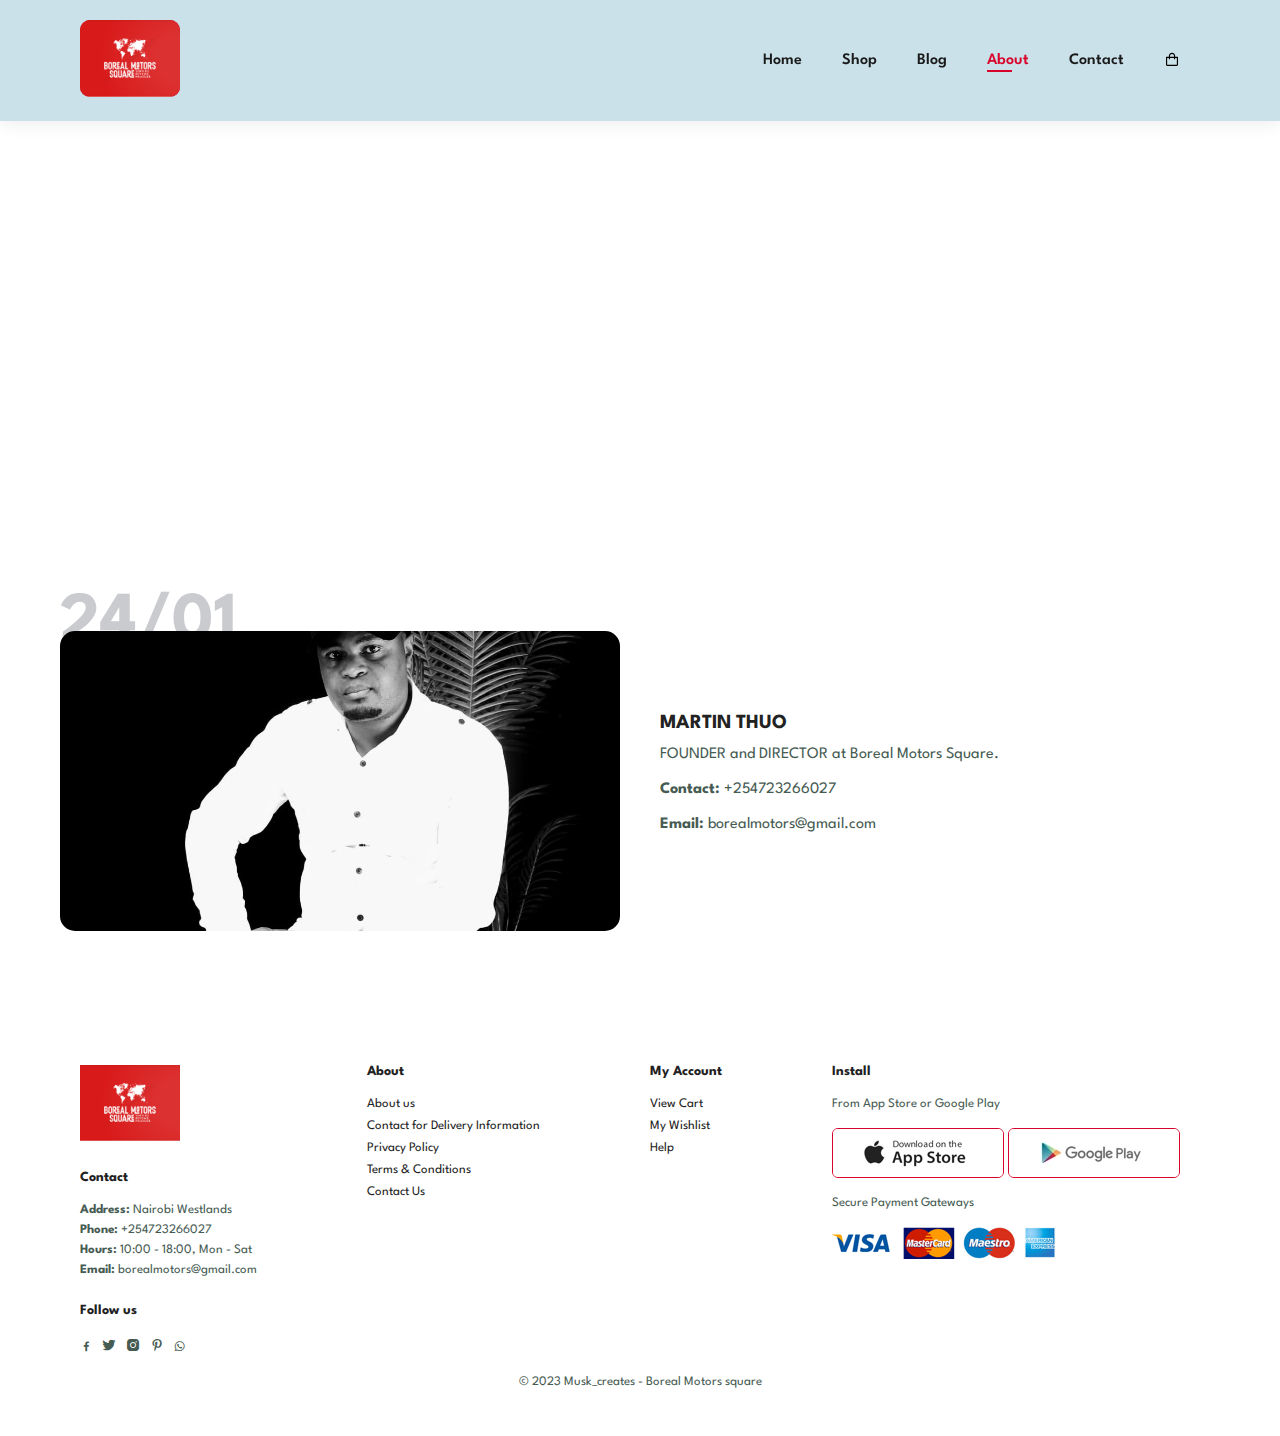
<file: about.html>
<!DOCTYPE html>
<html lang="en">
<head>
  <meta charset="UTF-8">
  <meta name="viewport" content="width=device-width, initial-scale=1.0">
  <title>Boreal About page </title>
  <link rel="icon" href="images/icons8-world-map-50.png">
  <link rel="stylesheet" href="style.css">
  <link href='https://unpkg.com/boxicons@2.1.4/css/boxicons.min.css' rel='stylesheet'>
</head>
<body>
  <section id="header">
    <a href="#"><img src="images/about/logo1.png" class="logo" alt="" width="100px"></a>
    <div>
      <ul id="navbar">
        <li><a href="./">Home</a></li>
        <li><a href="./shop">Shop</a></li>
        <li><a href="./blog" >Blog</a></li>
        <li><a href="./about"  class="active">About</a></li>
        <li><a href="./contact">Contact</a></li>
        <li><i class='bx bx-shopping-bag'></i></li>
        <a href="#" id="close"><i class='bx bxl-xing'></i></a>
      </ul>
    </div>
    <div id="mobile">
      <i class='bx bx-shopping-bag'></i>
      <i id="bar" class='bx bx-menu'></i>
    </div>
  </section>
  <section id="page-header" class="blog-header">
    <h2>Discover Boreal Motors</h2>
    <p>Read all case studies about us!</p>
  </section>
  <section id="blog">
    <div class="blog-box">
      <div class="blog-img">
        <img src="images/blog/mg1.jpg" alt="" style="border-radius: 15px;">
      </div>
      <div class="blog-details">
        <h4>MARTIN THUO</h4>
        <p> FOUNDER and DIRECTOR at Boreal Motors Square.</p>
        <p> <strong>Contact:</strong> +254723266027</p>
        <p> <strong>Email:</strong> borealmotors@gmail.com</p>
      </div>
      <h1>24/01</h1>
    </div>
  </section>
  <footer class="section-p1">
    <div class="col">
      <img class="logo" src="images/about/logo1.png" width="100px" alt="">
      <h4>Contact</h4>
      <p><strong>Address: </strong>Nairobi Westlands</p>
      <p><strong>Phone: </strong>+254723266027</p>
      <p><strong>Hours: </strong>10:00 - 18:00, Mon - Sat</p>
      <p> <strong>Email:</strong> borealmotors@gmail.com</p>
      <div class="follow">
        <h4>Follow us</h4>
        <div class="icon">
          <a href="https://www.facebook.com/profile.php?id=61553635065867&mibextid=ZbWKwL" target="_blank"><i class='bx bxl-facebook'></i></a>
          <i class='bx bxl-twitter'></i>
          <i class='bx bxl-instagram-alt'></i>
          <i class='bx bxl-pinterest-alt'></i>
          <a href="http://Wa.me/+254723266027" target="_blank"><i class='bx bxl-whatsapp'></i></a>
        </div>
      </div>
    </div>
    <div class="col">
      <h4>About</h4>
      <a href="about.html" target="_blank">About us</a>
      <a href="contact.html" target="_blank">Contact for Delivery Information</a>
      <a href="#">Privacy Policy</a>
      <a href="#">Terms & Conditions</a>
      <a href="contact.html" target="_blank">Contact Us</a>
    </div>
    <div class="col">
      <h4>My Account</h4>
      <a href="shop.html" target="_blank">View Cart</a>
      <a href="#">My Wishlist</a>
      <a href="contact.html" target="_blank">Help</a>
    </div>
    <div class="col install">
      <h4>Install</h4>
      <p>From App Store or Google Play</p>
      <div class="row">
        <img src="images/pay/app.jpg" alt="">
        <img src="images/pay/play.jpg" alt="">
      </div>
      <p>Secure Payment Gateways</p>
      <img src="images/pay/pay.png" alt="">
    </div>
    <div class="copywrite">
      <p>&copy; 2023 Musk_creates - Boreal Motors square</p>
    </div>
  </footer>

  <script type="module" src="script.js"></script>
</body>
</html>
</file>
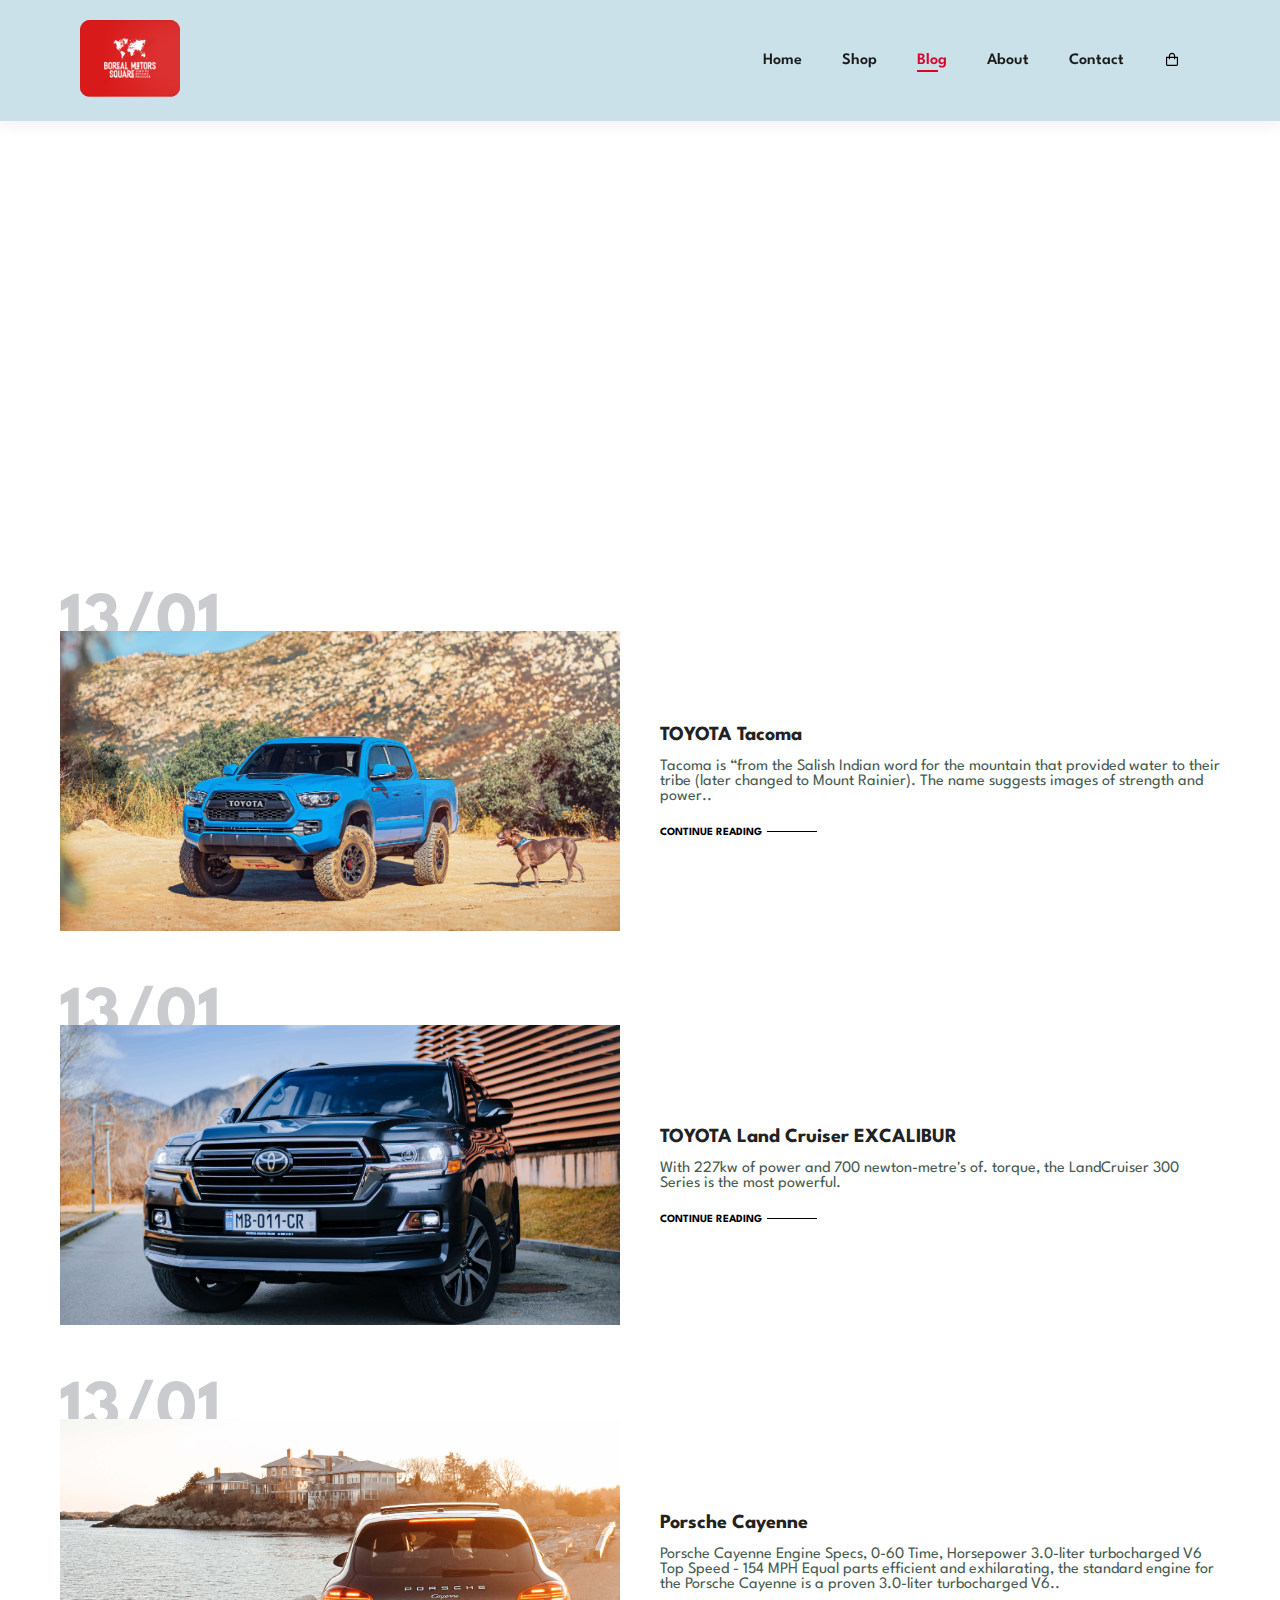
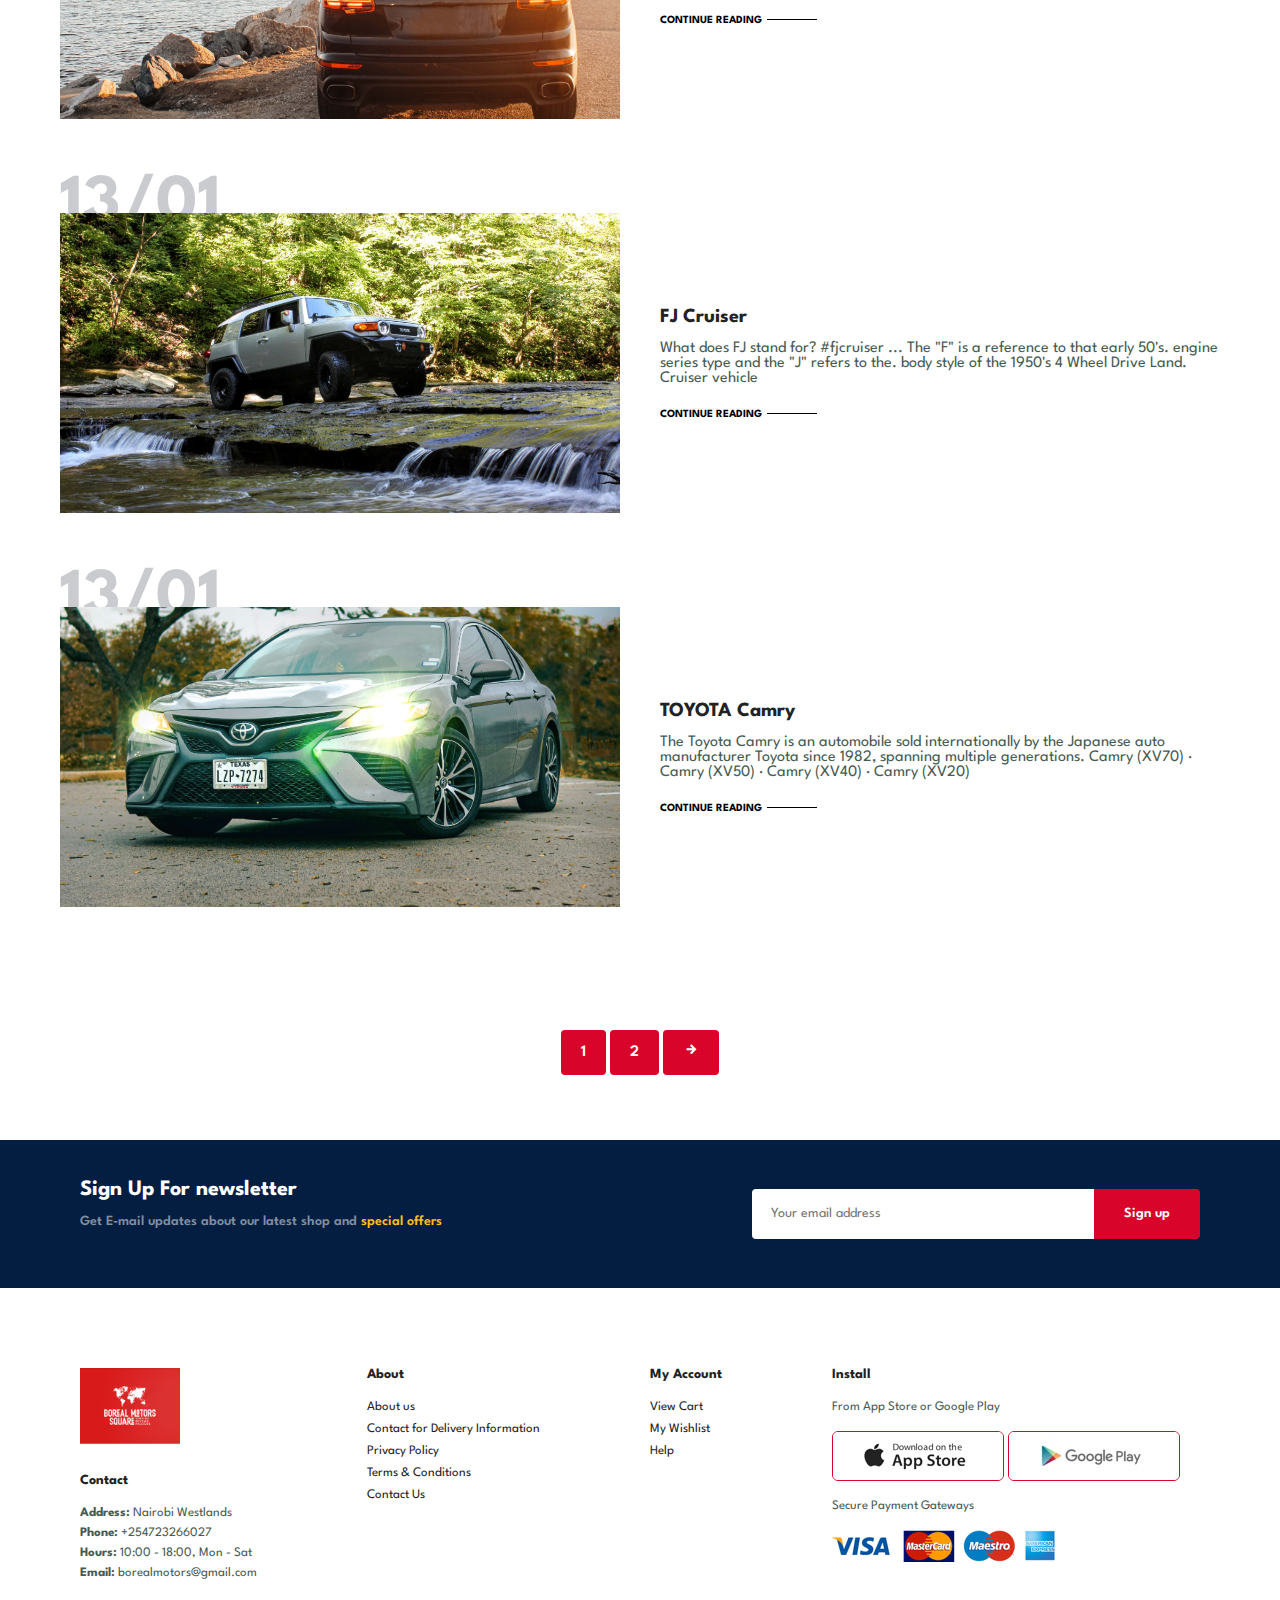
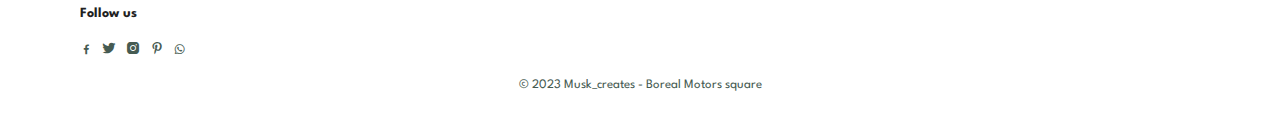
<file: blog.html>
<!DOCTYPE html>
<html lang="en">
<head>
  <meta charset="UTF-8">
  <meta name="viewport" content="width=device-width, initial-scale=1.0">
  <title>Boreal blog page</title>
  <link rel="icon" href="images/icons8-world-map-50.png">
  <link rel="stylesheet" href="style.css">
  <link href='https://unpkg.com/boxicons@2.1.4/css/boxicons.min.css' rel='stylesheet'>
</head>
<body>
  <section id="header">
    <a href="#"><img src="images/about/logo1.png" class="logo" alt="" width="100px"></a>
    <div>
      <ul id="navbar">
        <li><a href="./">Home</a></li>
        <li><a href="./shop">Shop</a></li>
        <li><a href="./blog"  class="active">Blog</a></li>
        <li><a href="./about">About</a></li>
        <li><a href="./contact">Contact</a></li>
        <li><i class='bx bx-shopping-bag'></i></li>
        <a href="#" id="close"><i class='bx bxl-xing'></i></a>
      </ul>
    </div>
    <div id="mobile">
      <i class='bx bx-shopping-bag'></i>
      <i id="bar" class='bx bx-menu'></i>
    </div>
  </section>
  <section id="page-header" class="blog-header">
    <h2>#readAbout you Favorite Car</h2>
    <p>Read all case studies about you next Car!</p>
  </section>
  <section id="blog">
    <div class="blog-box">
      <div class="blog-img">
        <img src="images/blog/b1.jpg" alt="">
      </div>
      <div class="blog-details">
        <h4>TOYOTA Tacoma</h4>
        <p> Tacoma is “from the Salish Indian word for the mountain that provided water to their tribe (later changed to Mount Rainier). The name suggests images of strength and power..</p>
        <a href="#">CONTINUE READING</a>
      </div>
      <h1>13/01</h1>
    </div>
    <div class="blog-box">
      <div class="blog-img">
        <img src="images/blog/b2.jpg" alt="">
      </div>
      <div class="blog-details">
        <h4>TOYOTA Land Cruiser EXCALIBUR</h4>
        <p>With 227kw of power and 700 newton-metre's of. torque, the LandCruiser 300 Series is the most powerful.</p>
        <a href="#">CONTINUE READING</a>
      </div>
      <h1>13/01</h1>
    </div>
    <div class="blog-box">
      <div class="blog-img">
        <img src="images/blog/b3.jpg" alt="">
      </div>
      <div class="blog-details">
        <h4>Porsche Cayenne</h4>
        <p>Porsche Cayenne Engine Specs, 0-60 Time, Horsepower
          3.0-liter turbocharged V6
          Top Speed - 154 MPH
          
          Equal parts efficient and exhilarating, the standard engine for the Porsche Cayenne is a proven 3.0-liter turbocharged V6..</p>
        <a href="#">CONTINUE READING</a>
      </div>
      <h1>13/01</h1>
    </div>
    <div class="blog-box">
      <div class="blog-img">
        <img src="images/blog/b4.jpg" alt="">
      </div>
      <div class="blog-details">
        <h4>FJ Cruiser</h4>
        <p>What does FJ stand for? #fjcruiser ...
          The "F" is a reference to that early 50's. engine series type and the "J" refers to the. body style of the 1950's 4 Wheel Drive Land. Cruiser vehicle</p>
        <a href="#">CONTINUE READING</a>
      </div>
      <h1>13/01</h1>
    </div>
    <div class="blog-box">
      <div class="blog-img">
        <img src="images/blog/b6.jpg" alt="">
      </div>
      <div class="blog-details">
        <h4>TOYOTA Camry</h4>
        <p>The Toyota Camry is an automobile sold internationally by the Japanese auto manufacturer Toyota since 1982, spanning multiple generations.
          Camry (XV70) · Camry (XV50) · Camry (XV40) · Camry (XV20)</p>
        <a href="#">CONTINUE READING</a>
      </div>
      <h1>13/01</h1>
    </div>
  </section>
  <section id="pagination" class="section-p1">
    <a href="#">1</a>
    <a href="#">2</a>
    <a href="#"><i class='bx bx-right-arrow-alt'></i></a>
  </section>
  <section id="newsletter" class="section-p1 section-m1">
    <div class="newstext">
      <h4>Sign Up For newsletter</h4>
      <p>Get E-mail updates about our latest shop and <span>special offers</span></p>
    </div>
    <div class="form">
      <input type="text" placeholder="Your email address">
      <button class="normal">Sign up</button>
    </div>
  </section>
  <footer class="section-p1">
    <div class="col">
      <img class="logo" src="images/about/logo1.png" width="100px" alt="">
      <h4>Contact</h4>
      <p><strong>Address: </strong>Nairobi Westlands</p>
      <p><strong>Phone: </strong>+254723266027</p>
      <p><strong>Hours: </strong>10:00 - 18:00, Mon - Sat</p>
      <p> <strong>Email:</strong> borealmotors@gmail.com</p>
      <div class="follow">
        <h4>Follow us</h4>
        <div class="icon">
          <a href="https://www.facebook.com/profile.php?id=61553635065867&mibextid=ZbWKwL" target="_blank"><i class='bx bxl-facebook'></i></a>
          <i class='bx bxl-twitter'></i>
          <i class='bx bxl-instagram-alt'></i>
          <i class='bx bxl-pinterest-alt'></i>
          <a href="http://Wa.me/+254723266027" target="_blank"><i class='bx bxl-whatsapp'></i></a>
        </div>
      </div>
    </div>
    <div class="col">
      <h4>About</h4>
      <a href="about.html" target="_blank">About us</a>
      <a href="contact.html" target="_blank">Contact for Delivery Information</a>
      <a href="#">Privacy Policy</a>
      <a href="#">Terms & Conditions</a>
      <a href="contact.html" target="_blank">Contact Us</a>
    </div>
    <div class="col">
      <h4>My Account</h4>
      <a href="shop.html" target="_blank">View Cart</a>
      <a href="#">My Wishlist</a>
      <a href="contact.html" target="_blank">Help</a>
    </div>
    <div class="col install">
      <h4>Install</h4>
      <p>From App Store or Google Play</p>
      <div class="row">
        <img src="images/pay/app.jpg" alt="">
        <img src="images/pay/play.jpg" alt="">
      </div>
      <p>Secure Payment Gateways</p>
      <img src="images/pay/pay.png" alt="">
    </div>
    <div class="copywrite">
      <p>&copy; 2023 Musk_creates - Boreal Motors square</p>
    </div>
  </footer>

  <script type="module" src="script.js"></script>
</body>
</html>
</file>
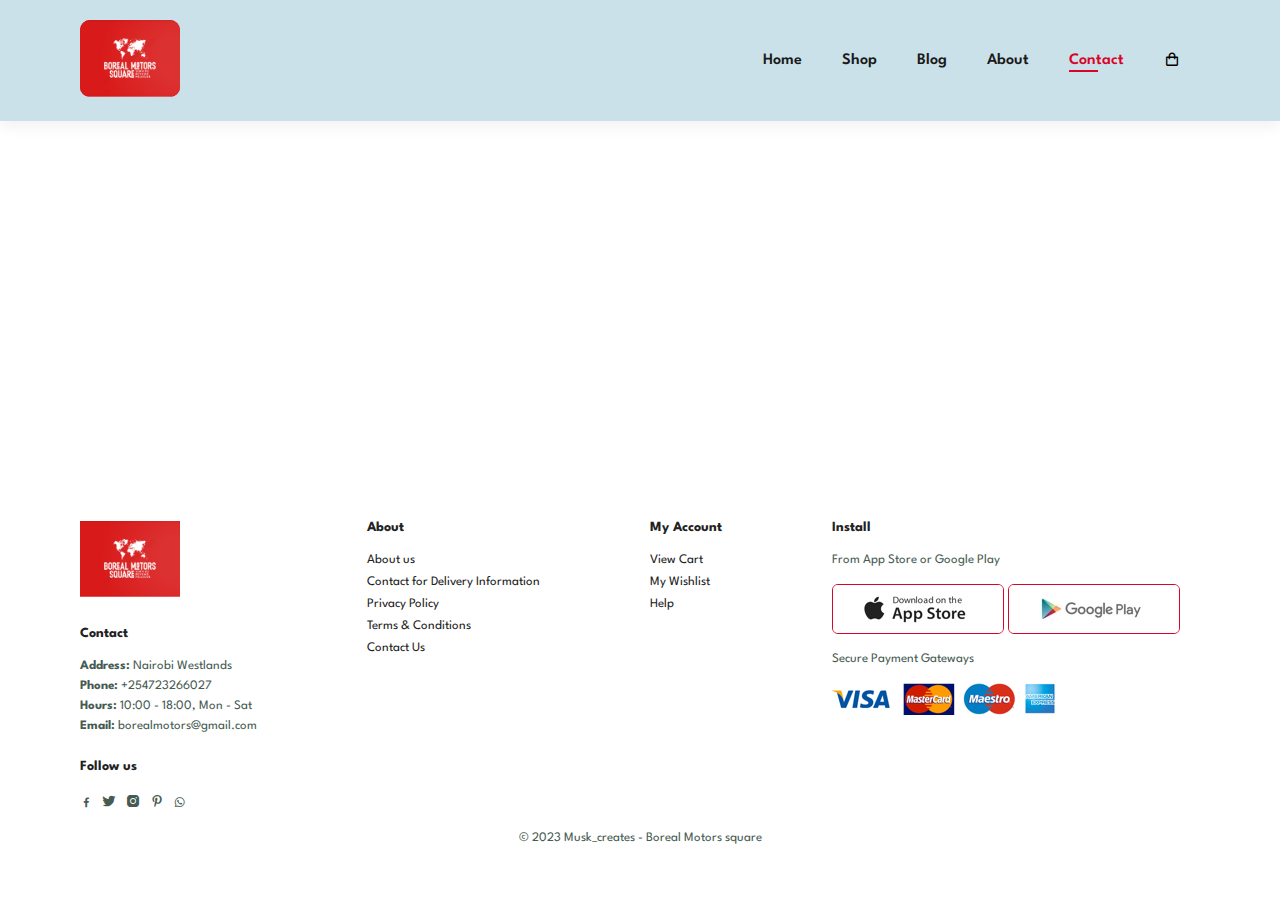
<file: contact.html>
<!DOCTYPE html>
<html lang="en">
<head>
  <meta charset="UTF-8">
  <meta name="viewport" content="width=device-width, initial-scale=1.0">
  <title>Contact Us</title>
  <link rel="icon" href="images/icons8-world-map-50.png">
  <link rel="stylesheet" href="style.css">
  <link href='https://unpkg.com/boxicons@2.1.4/css/boxicons.min.css' rel='stylesheet'>
</head>
<body>
  <section id="header">
    <a href="#"><img src="images/about/logo1.png" class="logo" alt="" width="100px"></a>
    <div>
      <ul id="navbar">
        <li><a href="./">Home</a></li>
        <li><a href="./shop">Shop</a></li>
        <li><a href="./blog" >Blog</a></li>
        <li><a href="./about">About</a></li>
        <li><a href="./contact"  class="active">Contact</a></li>
        <li><i class='bx bx-shopping-bag'></i></li>
        <a href="#" id="close"><i class='bx bxl-xing'></i></a>
      </ul>
    </div>
    <div id="mobile">
      <i class='bx bx-shopping-bag'></i>
      <i id="bar" class='bx bx-menu'></i>
    </div>
  </section>
  <section id="page-header" class="blog-header">
    <h2>#Contact BOREAL MOTORS</h2>
    <p>We will source your car Today!</p>
  </section>
  <footer class="section-p1">
    <div class="col">
      <img class="logo" src="images/about/logo1.png" width="100px" alt="">
      <h4>Contact</h4>
      <p><strong>Address: </strong>Nairobi Westlands</p>
      <p><strong>Phone: </strong>+254723266027</p>
      <p><strong>Hours: </strong>10:00 - 18:00, Mon - Sat</p>
      <p> <strong>Email:</strong> borealmotors@gmail.com</p>
      <div class="follow">
        <h4>Follow us</h4>
        <div class="icon">
          <a href="https://www.facebook.com/profile.php?id=61553635065867&mibextid=ZbWKwL" target="_blank"><i class='bx bxl-facebook'></i></a>
          <i class='bx bxl-twitter'></i>
          <i class='bx bxl-instagram-alt'></i>
          <i class='bx bxl-pinterest-alt'></i>
          <a href="http://Wa.me/+254723266027" target="_blank"><i class='bx bxl-whatsapp'></i></a>
        </div>
      </div>
    </div>
    <div class="col">
      <h4>About</h4>
      <a href="about.html" target="_blank">About us</a>
      <a href="contact.html" target="_blank">Contact for Delivery Information</a>
      <a href="#">Privacy Policy</a>
      <a href="#">Terms & Conditions</a>
      <a href="contact.html" target="_blank">Contact Us</a>
    </div>
    <div class="col">
      <h4>My Account</h4>
      <a href="shop.html" target="_blank">View Cart</a>
      <a href="#">My Wishlist</a>
      <a href="contact.html" target="_blank">Help</a>
    </div>
    <div class="col install">
      <h4>Install</h4>
      <p>From App Store or Google Play</p>
      <div class="row">
        <img src="images/pay/app.jpg" alt="">
        <img src="images/pay/play.jpg" alt="">
      </div>
      <p>Secure Payment Gateways</p>
      <img src="images/pay/pay.png" alt="">
    </div>
    <div class="copywrite">
      <p>&copy; 2023 Musk_creates - Boreal Motors square</p>
    </div>
  </footer>

  <script type="module" src="script.js"></script>
</body>
</html>
</file>
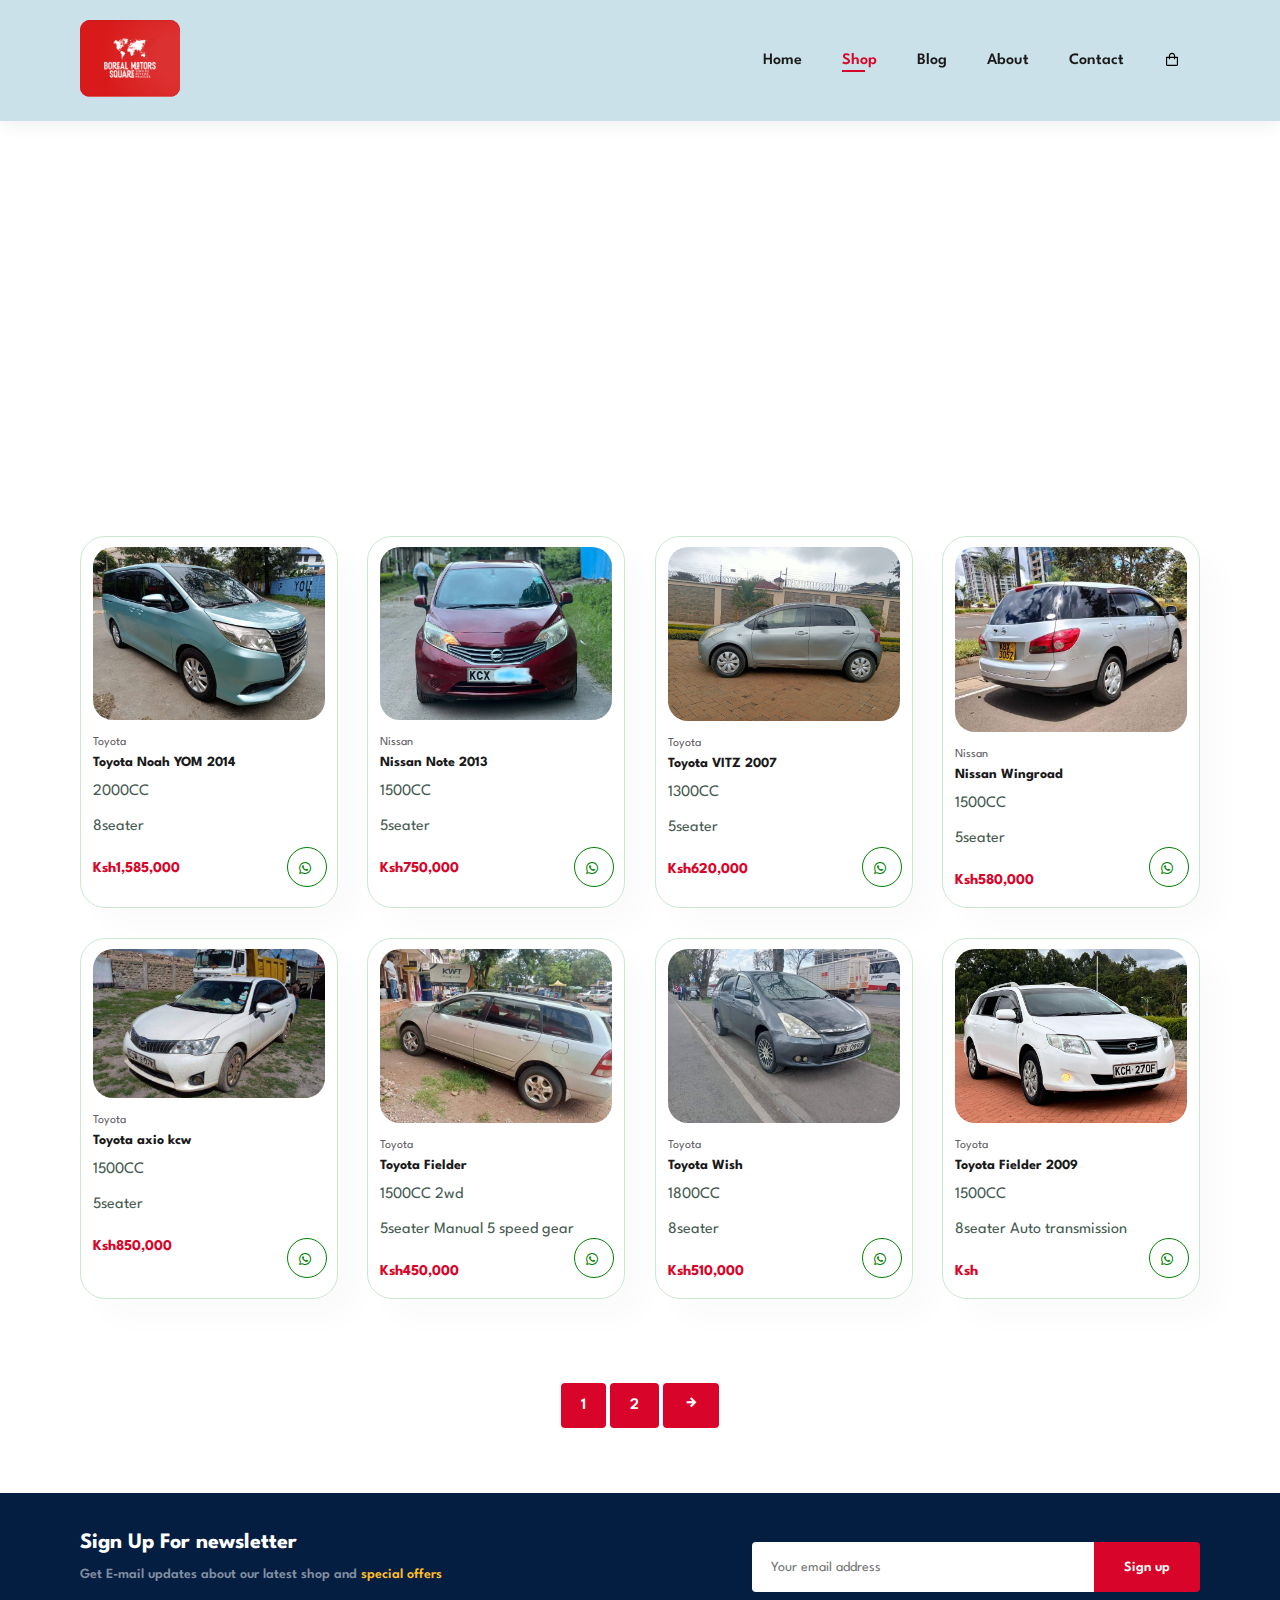
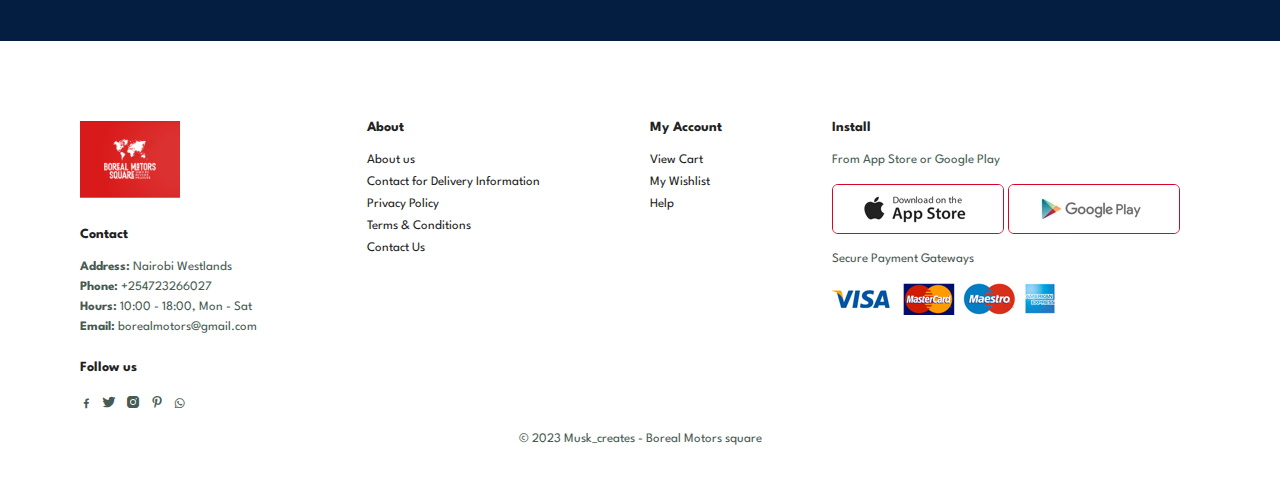
<file: shop.html>
<!DOCTYPE html>
<html lang="en">
<head>
  <meta charset="UTF-8">
  <meta name="viewport" content="width=device-width, initial-scale=1.0">
  <title>Boreal Shop </title>
  <link rel="icon" href="images/icons8-world-map-50.png">
  <link rel="stylesheet" href="style.css">
  <link href='https://unpkg.com/boxicons@2.1.4/css/boxicons.min.css' rel='stylesheet'>
</head>
<body>
  <section id="header">
    <a href="#"><img src="images/about/logo1.png" class="logo" alt="" width="100px"></a>
    <div>
      <ul id="navbar">
        <li><a href="./">Home</a></li>
        <li><a href="./shop" class="active">Shop</a></li>
        <li><a href="./blog">Blog</a></li>
        <li><a href="./about">About</a></li>
        <li><a href="./contact">Contact</a></li>
        <li><i class='bx bx-shopping-bag'></i></li>
        <a href="#" id="close"><i class='bx bxl-xing'></i></a>
      </ul>
    </div>
    <div id="mobile">
      <i class='bx bx-shopping-bag'></i>
      <i id="bar" class='bx bx-menu'></i>
    </div>
  </section>
  <section id="page-header" class="blog-header">
    <h2>#Stayhome</h2>
    <p>Save more with coupons & up to 70% off!</p>
  </section>
  <section id="product1" class="section-p1">
    <div class="pro-container" id="pro-container2">
      <!-- <div class="pro" onclick="window.location.href='sproduct.html';">
        <img src="images/products/f1.jpg" alt="">
        <div class="des">
          <span>adidas</span>
          <h5>Cartoon Astronaut T-shirts</h5>
          <div class="star">
            <i class='bx bxs-star'></i>
            <i class='bx bxs-star'></i>
            <i class='bx bxs-star'></i>
            <i class='bx bxs-star'></i>
            <i class='bx bxs-star'></i>
          </div>
          <h4>$78</h4>
        </div>
        <a href="#"><i class='bx bxs-cart cart'></i></a>
      </div>
      <div class="pro">
        <img src="images/products/f2.jpg" alt="">
        <div class="des">
          <span>adidas</span>
          <h5>Cartoon Astronaut T-shirts</h5>
          <div class="star">
            <i class='bx bxs-star'></i>
            <i class='bx bxs-star'></i>
            <i class='bx bxs-star'></i>
            <i class='bx bxs-star'></i>
            <i class='bx bxs-star'></i>
          </div>
          <h4>$78</h4>
        </div>
        <a href="#"><i class='bx bxs-cart cart'></i></a>
      </div>
      <div class="pro">
        <img src="images/products/f3.jpg" alt="">
        <div class="des">
          <span>adidas</span>
          <h5>Cartoon Astronaut T-shirts</h5>
          <div class="star">
            <i class='bx bxs-star'></i>
            <i class='bx bxs-star'></i>
            <i class='bx bxs-star'></i>
            <i class='bx bxs-star'></i>
            <i class='bx bxs-star'></i>
          </div>
          <h4>$78</h4>
        </div>
        <a href="#"><i class='bx bxs-cart cart'></i></a>
      </div>
      <div class="pro">
        <img src="images/products/f4.jpg" alt="">
        <div class="des">
          <span>adidas</span>
          <h5>Cartoon Astronaut T-shirts</h5>
          <div class="star">
            <i class='bx bxs-star'></i>
            <i class='bx bxs-star'></i>
            <i class='bx bxs-star'></i>
            <i class='bx bxs-star'></i>
            <i class='bx bxs-star'></i>
          </div>
          <h4>$78</h4>
        </div>
        <a href="#"><i class='bx bxs-cart cart'></i></a>
      </div>
      <div class="pro">
        <img src="images/products/f5.jpg" alt="">
        <div class="des">
          <span>adidas</span>
          <h5>Cartoon Astronaut T-shirts</h5>
          <div class="star">
            <i class='bx bxs-star'></i>
            <i class='bx bxs-star'></i>
            <i class='bx bxs-star'></i>
            <i class='bx bxs-star'></i>
            <i class='bx bxs-star'></i>
          </div>
          <h4>$78</h4>
        </div>
        <a href="#"><i class='bx bxs-cart cart'></i></a>
      </div>
      <div class="pro">
        <img src="images/products/f6.jpg" alt="">
        <div class="des">
          <span>adidas</span>
          <h5>Cartoon Astronaut T-shirts</h5>
          <div class="star">
            <i class='bx bxs-star'></i>
            <i class='bx bxs-star'></i>
            <i class='bx bxs-star'></i>
            <i class='bx bxs-star'></i>
            <i class='bx bxs-star'></i>
          </div>
          <h4>$78</h4>
        </div>
        <a href="#"><i class='bx bxs-cart cart'></i></a>
      </div>
      <div class="pro">
        <img src="images/products/f7.jpg" alt="">
        <div class="des">
          <span>adidas</span>
          <h5>Cartoon Astronaut T-shirts</h5>
          <div class="star">
            <i class='bx bxs-star'></i>
            <i class='bx bxs-star'></i>
            <i class='bx bxs-star'></i>
            <i class='bx bxs-star'></i>
            <i class='bx bxs-star'></i>
          </div>
          <h4>$78</h4>
        </div>
        <a href="#"><i class='bx bxs-cart cart'></i></a>
      </div>
      <div class="pro">
        <img src="images/products/f8.jpg" alt="">
        <div class="des">
          <span>adidas</span>
          <h5>Cartoon Astronaut T-shirts</h5>
          <div class="star">
            <i class='bx bxs-star'></i>
            <i class='bx bxs-star'></i>
            <i class='bx bxs-star'></i>
            <i class='bx bxs-star'></i>
            <i class='bx bxs-star'></i>
          </div>
          <h4>$78</h4>
        </div>
        <a href="#"><i class='bx bxs-cart cart'></i></a>
      </div>
      <div class="pro">
        <img src="images/products/n1.jpg" alt="">
        <div class="des">
          <span>adidas</span>
          <h5>Cartoon Astronaut T-shirts</h5>
          <div class="star">
            <i class='bx bxs-star'></i>
            <i class='bx bxs-star'></i>
            <i class='bx bxs-star'></i>
            <i class='bx bxs-star'></i>
            <i class='bx bxs-star'></i>
          </div>
          <h4>$78</h4>
        </div>
        <a href="#"><i class='bx bxs-cart cart'></i></a>
      </div>
      <div class="pro">
        <img src="images/products/n2.jpg" alt="">
        <div class="des">
          <span>adidas</span>
          <h5>Cartoon Astronaut T-shirts</h5>
          <div class="star">
            <i class='bx bxs-star'></i>
            <i class='bx bxs-star'></i>
            <i class='bx bxs-star'></i>
            <i class='bx bxs-star'></i>
            <i class='bx bxs-star'></i>
          </div>
          <h4>$78</h4>
        </div>
        <a href="#"><i class='bx bxs-cart cart'></i></a>
      </div>
      <div class="pro">
        <img src="images/products/n3.jpg" alt="">
        <div class="des">
          <span>adidas</span>
          <h5>Cartoon Astronaut T-shirts</h5>
          <div class="star">
            <i class='bx bxs-star'></i>
            <i class='bx bxs-star'></i>
            <i class='bx bxs-star'></i>
            <i class='bx bxs-star'></i>
            <i class='bx bxs-star'></i>
          </div>
          <h4>$78</h4>
        </div>
        <a href="#"><i class='bx bxs-cart cart'></i></a>
      </div>
      <div class="pro">
        <img src="images/products/n4.jpg" alt="">
        <div class="des">
          <span>adidas</span>
          <h5>Cartoon Astronaut T-shirts</h5>
          <div class="star">
            <i class='bx bxs-star'></i>
            <i class='bx bxs-star'></i>
            <i class='bx bxs-star'></i>
            <i class='bx bxs-star'></i>
            <i class='bx bxs-star'></i>
          </div>
          <h4>$78</h4>
        </div>
        <a href="#"><i class='bx bxs-cart cart'></i></a>
      </div>
      <div class="pro">
        <img src="images/products/n5.jpg" alt="">
        <div class="des">
          <span>adidas</span>
          <h5>Cartoon Astronaut T-shirts</h5>
          <div class="star">
            <i class='bx bxs-star'></i>
            <i class='bx bxs-star'></i>
            <i class='bx bxs-star'></i>
            <i class='bx bxs-star'></i>
            <i class='bx bxs-star'></i>
          </div>
          <h4>$78</h4>
        </div>
        <a href="#"><i class='bx bxs-cart cart'></i></a>
      </div>
      <div class="pro">
        <img src="images/products/n6.jpg" alt="">
        <div class="des">
          <span>adidas</span>
          <h5>Cartoon Astronaut T-shirts</h5>
          <div class="star">
            <i class='bx bxs-star'></i>
            <i class='bx bxs-star'></i>
            <i class='bx bxs-star'></i>
            <i class='bx bxs-star'></i>
            <i class='bx bxs-star'></i>
          </div>
          <h4>$78</h4>
        </div>
        <a href="#"><i class='bx bxs-cart cart'></i></a>
      </div>
      <div class="pro">
        <img src="images/products/n7.jpg" alt="">
        <div class="des">
          <span>adidas</span>
          <h5>Cartoon Astronaut T-shirts</h5>
          <div class="star">
            <i class='bx bxs-star'></i>
            <i class='bx bxs-star'></i>
            <i class='bx bxs-star'></i>
            <i class='bx bxs-star'></i>
            <i class='bx bxs-star'></i>
          </div>
          <h4>$78</h4>
        </div>
        <a href="#"><i class='bx bxs-cart cart'></i></a>
      </div>
      <div class="pro">
        <img src="images/products/n8.jpg" alt="">
        <div class="des">
          <span>adidas</span>
          <h5>Cartoon Astronaut T-shirts</h5>
          <div class="star">
            <i class='bx bxs-star'></i>
            <i class='bx bxs-star'></i>
            <i class='bx bxs-star'></i>
            <i class='bx bxs-star'></i>
            <i class='bx bxs-star'></i>
          </div>
          <h4>$78</h4>
        </div>
        <a href="#"><i class='bx bxs-cart cart'></i></a>
      </div> -->
    </div>
  </section>
  <section id="pagination" class="section-p1">
    <a href="#">1</a>
    <a href="#">2</a>
    <a href="#"><i class='bx bx-right-arrow-alt'></i></a>
  </section>
  <section id="newsletter" class="section-p1 section-m1">
    <div class="newstext">
      <h4>Sign Up For newsletter</h4>
      <p>Get E-mail updates about our latest shop and <span>special offers</span></p>
    </div>
    <div class="form">
      <input type="text" placeholder="Your email address">
      <button class="normal">Sign up</button>
    </div>
  </section>
  <footer class="section-p1">
    <div class="col">
      <img class="logo" src="images/about/logo1.png" width="100px" alt="">
      <h4>Contact</h4>
      <p><strong>Address: </strong>Nairobi Westlands</p>
      <p><strong>Phone: </strong>+254723266027</p>
      <p><strong>Hours: </strong>10:00 - 18:00, Mon - Sat</p>
      <p> <strong>Email:</strong> borealmotors@gmail.com</p>
      <div class="follow">
        <h4>Follow us</h4>
        <div class="icon">
          <a href="https://www.facebook.com/profile.php?id=61553635065867&mibextid=ZbWKwL" target="_blank"><i class='bx bxl-facebook'></i></a>
          <i class='bx bxl-twitter'></i>
          <i class='bx bxl-instagram-alt'></i>
          <i class='bx bxl-pinterest-alt'></i>
          <a href="http://Wa.me/+254723266027" target="_blank"><i class='bx bxl-whatsapp'></i></a>
        </div>
      </div>
    </div>
    <div class="col">
      <h4>About</h4>
      <a href="about.html" target="_blank">About us</a>
      <a href="contact.html" target="_blank">Contact for Delivery Information</a>
      <a href="#">Privacy Policy</a>
      <a href="#">Terms & Conditions</a>
      <a href="contact.html" target="_blank">Contact Us</a>
    </div>
    <div class="col">
      <h4>My Account</h4>
      <a href="shop.html" target="_blank">View Cart</a>
      <a href="#">My Wishlist</a>
      <a href="contact.html" target="_blank">Help</a>
    </div>
    <div class="col install">
      <h4>Install</h4>
      <p>From App Store or Google Play</p>
      <div class="row">
        <img src="images/pay/app.jpg" alt="">
        <img src="images/pay/play.jpg" alt="">
      </div>
      <p>Secure Payment Gateways</p>
      <img src="images/pay/pay.png" alt="">
    </div>
    <div class="copywrite">
      <p>&copy; 2023 Musk_creates - Boreal Motors square</p>
    </div>
  </footer>

  <script type="module" src="script.js"></script>
</body>
</html>
</file>
<file: style.css>
@import url('https://fonts.googleapis.com/css2?family=Josefin+Sans:ital,wght@1,100&family=League+Spartan:wght@400;500;600;700&family=Montserrat:wght@400;500;600&family=Permanent+Marker&family=Poiret+One&family=Poppins:ital,wght@0,200;0,300;0,400;0,500;0,600;1,200;1,500&family=Roboto:ital,wght@0,400;1,100&family=Rubik:wght@300&family=Young+Serif&display=swap');
*{
  font-family:'League Spartan', sans-serif;
  margin: 0;
  padding: 0;
  box-sizing: border-box;
}
h1{
  font-size: 50px;
  line-height: 64px;
  color: #222;
}
h2{
  font-size: 46px;
  line-height: 54px;
  color: #222;
}
h4{
  font-size: 20px;
  color: #222;
}
h6{
  font-weight: 700;
  font-size: 12px;
}
p{
  font-size: 16px;
  color: #465b52;
  margin: 15px 0 20px 0;
}
.section-p1{
  padding: 40px 80px;
}
.section-m1{
  margin: 40px 0;
}
button.normal{
  font-size: 14px;
  font-weight: 600;
  padding: 15px 30px;
  color: #000;
  background: #fff;
  border-radius: 4px;
  cursor: pointer;
  border: none;
  outline: none;
  transition: 0.2s;
}
button.white{
  font-size: 13px;
  font-weight: 600;
  padding: 11px 18px;
  color: #fff;
  background: transparent;
  cursor: pointer;
  border: 1px solid white;
  outline: none;
  transition: 0.2s;
}
body{
  width: 100%;
}
#header{
  position: sticky;
  display: flex;
  align-items: center;
  justify-content: space-between;
  padding: 20px 80px;
  background: rgb(203, 225, 234);
  box-shadow: 0 5px 15px rgba(0, 0, 0, 0.06);
  z-index: 999;
  top: 0;
  left: 0;
}
#header a img{
  background: #d90429;
  border-radius: 10px;
}
#navbar{
  display: flex;
  align-items: center;
  justify-content: center;
}
#navbar li{
  list-style: none;
  padding: 0 20px;
  position: relative;
}
#navbar li a{
  text-decoration: none;
  font-size: 16px;
  font-weight: 600;
  color: #1a1a1a;
  transition: 0.3s ease;
}
#navbar li a:hover,
#navbar li a.active{
  color: #d90429;
}
#navbar li a.active::after,
#navbar li a:hover::after{
  content: "";
  width: 30%;
  height: 2px;
  background: #d90429;
  position: absolute;
  bottom: -4px;
  left: 20px;
} 
#mobile{
  display:none;
  align-items: center;
}
#close{
  display: none;
}
#hero{
  background: url(images/hero/scott-webb-E0f9iLMTuVQ-unsplash.jpg);
  height: 90vh;
  width: 100%;
  background-position: top 25% right 0;
  background-size: cover;
  padding: 0 80px;
  display: flex;
  flex-direction: column;
  align-items: flex-start;
  justify-content: center;
}
#hero h4{
  padding-bottom: 15px;
}
#hero h1{
  color: #d90429;
}
#hero button a{
  background: url(images/hero/button.png);
  background-color: transparent;
  color: #d90429;
  border: none;
  text-decoration: none;
  padding: 14px 80px 14px 65px;
  background-repeat: no-repeat;
  cursor: pointer;
  font-weight: 700;
  font-size: 15px;
}
#feature{
  display: flex;
  align-items: center;
  justify-content: center;
  flex-wrap: wrap;
}
#feature .fe-box{
  width: 180px;
  text-align: center;
  padding: 25px 15px;
  box-shadow: 20px 20px 34px rgba(0, 0, 0, 0.03);
  border: 1px solid #cce7d0;
  border-radius: 4px;
  margin: 15px 0px;
}
#feature .fe-box:hover{
  box-shadow: 10px 10px 54px rgba(70,62, 221, 0.13);
}
#feature .fe-box img{
  width: 100%;
  margin-bottom: 10px;
}
#feature .fe-box h6{
  display: inline-block;
  padding: 9px 8px 6px 8px;
  line-height: 1;
  border-radius: 4px;
  color: #d90429;
  background: #fddde4;
}
#feature .fe-box:nth-child(2) h6{
  background: #cdebbc;
}
#feature .fe-box:nth-child(3) h6{
  background: #d1e8f2;
}
#feature .fe-box:nth-child(4) h6{
  background: #cdd4f8;
}
#feature .fe-box:nth-child(5) h6{
  background: #f6dbf6;
}
#feature .fe-box:nth-child(6) h6{
  background: #fff2e5;
}
#product1{
  text-align: center;
}
#product1 .pro-container{
  display: flex;
  justify-content: space-between;
  flex-wrap: wrap;
}
#product1 .pro{
  width: 23%;
  min-width: 250px;
  padding: 10px 12px;
  border: 1px solid #cce7d0;
  border-radius: 25px;
  cursor: pointer;
  box-shadow: 20px 20px 30px rgba(0, 0, 0, 0.02);
  margin: 15px 0;
  transition: 0.2s ease;
  position: relative;
}
#product1 .pro:hover{
  box-shadow: 20px 20px 30px rgba(0, 0, 0, 0.06);
}
#product1 .pro img{
  width: 100%;
  border-radius: 20px;
}
#product1 .pro .des{
  text-align: start;
  padding: 10px 0;
}
#product1 .pro .des span{
  color: #606063;
  font-size: 12px;
}
#product1 .pro .des h5{
  padding-top: 7px;
  color: #1a1a1a;
  font-size: 14px;
}
#product1 .pro .des i{
  font-size: 12px;
  color: rgb(243, 181, 25);
}
#product1 .pro .des h4{
  padding: 7px 0 0 0;
  font-size: 15px;
  font-weight: 700;
  color: #d90429;
}
#product1 .pro a i{
  width: 40px;
  height: 40px;
  line-height: 40px;
  padding-right: 4px;;
  border-radius: 50px;
  background-color: white;
  font-weight: 500;
  color: green;
  border: 1px solid green;
  position: absolute;
  bottom: 20px;
  right: 10px;
  transition: .3s ease;
}
#product1 .pro a i:hover{
  background: green;
  color: white;
}
#banner{
  display: flex;
  flex-direction: column;
  justify-content: center;
  align-items: center;
  text-align: center;
  background: url(images/barner/b2.jpg);
  height: 40vh;
  width: 100%;
  background-size: cover;
  background-position: center;
  transition: .3s ease;
}
#banner:hover{
  background-image: linear-gradient(rgba(9, 0, 77, 0.65), rgba(200, 200, 200, 0.65)), url(images/barner/b2.jpg);
}
#banner h4{
  color: white;
  font-size: 16px;
}
#banner h2{
  color: white;
  font-size: 30px;
  padding: 10px 0;
}
#banner h2 span{
  color: #ef3636;
}
#banner button:hover{
  background: #d90429;
  color: white;
}
#sm-banner{
  display: flex;
  justify-content: space-between;
  flex-wrap: wrap;
}
#sm-banner .banner-box{
  display: flex;
  flex-direction: column;
  justify-content: center;
  align-items: flex-start;
  background: url(images/barner/b17.jpg);
  min-width: 540px;
  height: 50vh;
  background-size: cover;
  background-position: center;
  padding: 30px;
}
#sm-banner .banner-box:hover{
  background-image: linear-gradient(rgba(9, 0, 77, 0.65), rgba(200, 200, 200, 0.65)), url(images/barner/b10.jpg);
}
#sm-banner h4{
  color: white;
  font-size: 20px;
  font-weight: 300;
}
#sm-banner h2{
  color: white;
  font-size: 28px;
  font-weight: 800;
}
#sm-banner span{
  color: white;
  font-size: 14px;
  font-weight: 500;
  padding-bottom: 15px;
}
#sm-banner .banner-box2{
  background: url(images/barner/b10.jpg);
  background-size: cover;
  background-position: center;
}
#sm-banner .banner-box2:hover{
  background-image: linear-gradient(rgba(9, 0, 77, 0.65), rgba(200, 200, 200, 0.65)), url(images/barner/b17.jpg);
}
#sm-banner .banner-box:hover button{
  background: #d90429;
  border: 1px solid #d90429;
}
#banner3{
  display: flex;
  align-items: center;
  justify-content: space-between;
  flex-wrap: wrap;
  padding: 0 80px;
}
#banner3 .banner-box{
  display: flex;
  flex-direction: column;
  justify-content: center;
  align-items: flex-start;
  background: url(images/barner/b7.jpg);
  min-width: 30%;
  height: 30vh;
  background-size: cover;
  background-position: center;
  padding: 30px;
  margin-bottom: 20px;
}
#banner3 .banner-box:hover{
  background-image: linear-gradient(rgba(9, 0, 77, 0.65), rgba(200, 200, 200, 0.65)), url(images/barner/b7.jpg);
}
#banner3 .banner-box2{
  background: url(images/barner/b4.jpg);
  background-size: cover;
  background-position: center;
}
#banner3 .banner-box2:hover{
  background-image: linear-gradient(rgba(9, 0, 77, 0.65), rgba(200, 200, 200, 0.65)), url(images/barner/b4.jpg);
}
#banner3 .banner-box3{
  background: url(images/barner/b18.jpg);
  background-size: cover;
  background-position: center;
}
#banner3 .banner-box3:hover{
  background-image: linear-gradient(rgba(9, 0, 77, 0.65), rgba(200, 200, 200, 0.65)), url(images/barner/b18.jpg);
}
#banner3 h2{
  color: white;
  font-weight: 900;
  font-size: 22px;
}
#banner3 h3{
  color: #ffd60a;
  font-weight: 800;
  font-size: 15px;
}
#newsletter{
  display: flex;
  align-items: center;
  justify-content: space-between;
  flex-wrap: wrap;
  background-image: url(images/barner/b14.png);
  background-repeat: no-repeat;
  background-position: 20% 30%;
  background: #041e42;
} 
#newsletter h4{
  font-size: 22px;
  font-weight: 700;
  color: #fff;
}
#newsletter p{
  font-size: 14px;
  font-weight: 600;
  color: #818ea0;
}
#newsletter p span{
  color: #ffbd27;
}
#newsletter .form{
  display: flex;
  width: 40%;

}
#newsletter input{
  height: 3.125rem;
  padding: 0 1.25em;
  font-size: 14px;
  width: 100%;
  border: 1px solid transparent;
  border-radius: 4px;
  outline: none;
}
#newsletter button{
  margin-left: -10px;
  border-top-left-radius: 0;
  border-bottom-left-radius: 0;
  background: #d90429;
  color: #fff; 
  white-space: nowrap;
}
footer{
  display: flex;
  flex-wrap: wrap;
  justify-content: space-between;
}
footer .col{
  display: flex;
  flex-direction: column;
  align-items: flex-start;
  margin-bottom: 20px;
  margin-right: 20px;
}
footer .logo{
  margin-bottom: 30px;
}
footer h4{
  font-size: 14px;
  padding-bottom: 20px;
}
footer p{
  font-size: 13px;
  margin: 0 0 8px 0;
}
footer a{
  font-size: 13px;
  text-decoration: none;
  color: #222;
  margin: 0 0 10px 0;
}
footer .follow{
  margin-top: 20px;
}
footer .follow i{
 color: #465b52;
 padding-right: 4px;
 cursor: pointer;
}
footer .follow i:hover,
footer a:hover{
  color: #d90429;
}
footer .install .row img{
  border: 1px solid #d90429;
  border-radius: 6px;
}
footer .install img{
  margin: 10px 0 15px 0;
}
footer .copywrite{
  width: 100%;
  text-align: center;
}


@media (max-width:799px){
  .section-p1{
    padding: 40px 40px;
  }
  #navbar {
    display: flex;
    flex-direction: column;
    align-items: flex-start;
    justify-content: flex-start;
    position: fixed;
    right: -200px;
    top: 0;
    height: 100vh;
    width: 200px;
    background: #E3E6F3;
    box-shadow: 0 40px 60px rgba(0, 0, 0, 0.1);
    padding: 80px 0 0 10px;
    transition: 0.5s ease;
  }
  #navbar.active{
    right: 0;
  }
  #navbar li{
    margin-bottom: 25px;
  }
  #mobile{
    display:flex;
    align-items: center;
  }
  #mobile i{
    color: #1a1a1a;
    font-size: 24px;
    padding-left: 20px;
  }
  #close{
    position: absolute;
    display: initial;
    top: 30px;
    left: 30px;
    color: #222;
    font-size: 24px;
    background: white;
    border-radius: 50%;
    padding: 5px;
  }
  #lg-bag{
    display: none;
  }
  #hero {
    height: 70vh;
    padding: 0 80px;
    background-position: top 30% right 30%;
  }
  #feature{
    justify-content: center;
  }
  #feature .fe-box{
    margin: 15px 15px;
  }
  #product1 .pro-container{
    justify-content: center;
  }
  #product1 .pro{
    margin: 15px;
  }
  #banner{
    height: 20vh;
  }
  #sm-banner .banner-box{
    min-width: 100%;
    height: 30vh;
    margin-bottom: 10px;
  }
  #banner3{
    padding: 0 40px;
  }
  #banner3 .banner-box{
    width: 28%;
  }
  #newsletter .form{
    width: 70%;
  }
}
@media (max-width: 600px){
  #header{
    padding: 10px 30px;
  }
  #hero{
    padding: 0 20px;
    background-position: 55%;
  }
  h1{
    font-size: 38px;
  }
  h2{
    font-size: 32px;
  } 
}
@media (max-width: 477px){
  .section-p1{
    padding: 20px;
  }
  #header{
    padding: 10px, 30px;
  }
  #hero{
    padding: 0 20px;
    background-position: 55%;
  }
  #hero h4,
  #hero h2,
  #hero h1{
    padding: 0;
    margin: 0;
  }
  #hero h1 span img{
    width: 100px;
  }
  #hero p{
    padding: 0;
    margin: 0;
  }
  #page-header.blog-header{
    background-size: contain ;
    background-position: center;
    height: 150px;
    padding: 30px;
  }
  h1{
    font-size: 36px;
  }
  h2{
    font-size: 32px;
  } 
  #feature{
    justify-content: space-between;
  }
  #feature .fe-box{
    width: 155px;
    margin: 0 0 15px 0;
  }
  #product1 .pro{
    width: 100%;
  }
  #banner{
    height: 40vh;
  }
  #sm-banner .banner-box{
    height: 40vh;
  }
  #banner3{
    padding: 0 20px;
  }
  #banner3 .banner-box{
    width: 100%;
  }
  #newsletter{
    padding: 40px 20px;
  }
  #newsletter .form{
    width: 100%;
  } 
  #blog{
    padding: 100px 0 0 0;
  }
  #blog .blog-box{
    display: flex;
    flex-direction: column;
    align-items: flex-start;
    width: 100%;
  }
  #blog .blog-box .blog-img{
    width: 100%;
    margin-bottom: 30px;
  }
  #blog .blog-box .blog-details{
    width: 100%;
  }
}

#page-header{
  width: 100%;
  height: 40vh;
  background-size: cover;
  display: flex;
  justify-content: center;
  text-align: center;
  flex-direction: column;
  padding: 14px;
}
#page-header h2,
#page-header p{
  color: white;
}
#pagination{
  text-align: center;
}
#pagination a{
  text-decoration: none;
  background: #d90429;
  padding: 15px 20px;
  border-radius: 4px;
  color: #fff;
  font-weight: 600;
}
#pagination a i{
  font-size: 16px;
  font-weight: 600;
}
#prodetails{
  display: flex;
  margin: 20px 0 0 0;
}
#prodetails .single-pro-image{
  width: 40%;
  margin-right: 50px;
}
#prodetails .small-img-group{
  display: flex;
  justify-content: space-between;
}
.small-img-col{
  flex-basis: 24%;
  cursor: pointer;
}
#prodetails .single-pro-details{
  width: 50%;
  padding-top: 30px;
}
#prodetails .single-pro-details h4{
  padding: 40px 0 20px 0;
}
#prodetails .single-pro-details h2{
  font-size: 26px;
}
#prodetails .single-pro-details select{
  display: block;
  padding: 5px 10px;
  margin-bottom: 20px;
}
#prodetails .single-pro-details input{
  width: 50px;
  height: 47px;
  padding-left: 10px;
  font-size: 16px;
  margin-right: 10px;
}
#prodetails .single-pro-details input:focus{
  outline: none;
}
#prodetails .single-pro-details button{
  background: #088178;
  color: white;
}
#prodetails .single-pro-details span{
  line-height: 25px;
}
#page-header.blog-header{
  background-size: contain ;
  background-position: center;
}
#blog{
  padding: 150px 60px 0 60px;
}
#blog .blog-box{
  display: flex;
  align-items: center;
  width: 100%;
  position: relative;
  padding-bottom: 90px;
}
#blog .blog-img{
  width: 50%;
  margin-right: 40px;
}
#blog .blog-img img{
  width: 100%;
  height: 300px;
  object-fit: cover;
}
#blog .blog-details{
  width: 50%;
}
#blog .blog-details a{
  text-decoration: none;
  font-size: 11px;
  color: #000;
  font-weight: 700;
  position: relative;
  transition: 0.3s ease;
}
#blog .blog-details a::after{
  content: "";
  position: absolute;
  right: -55px;
  width: 50px;
  height: 1px;
  top: 4px;
  background: black;
  transition: 0.3s ease;
}
#blog .blog-details a:hover::after{
  background: #d90429;
}
#blog .blog-details a:hover{
  color: #d90429;
}
#blog .blog-box h1{
  position: absolute;
  top: -40px;
  left: 0;
  font-size: 70px;
  font-weight: 700;
  color: #c9cbce;
  z-index: -1;
}
</file>
